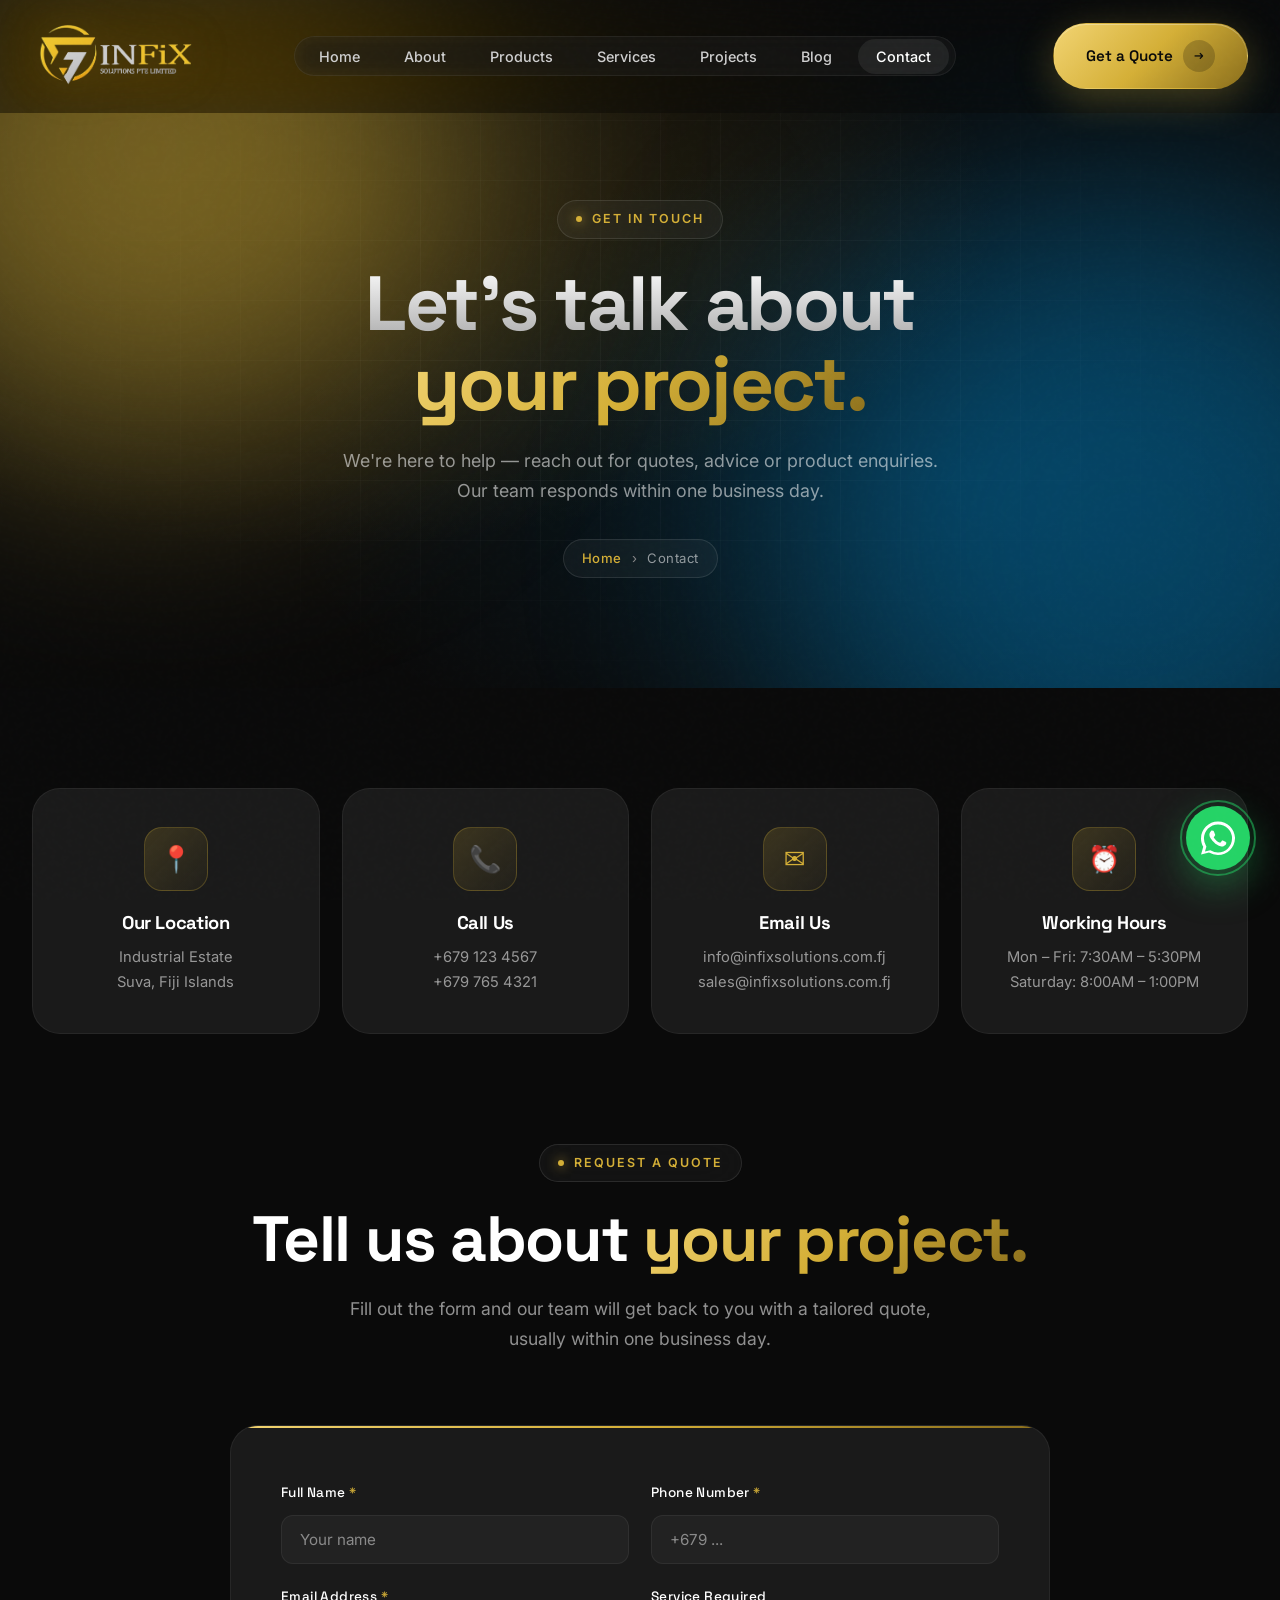
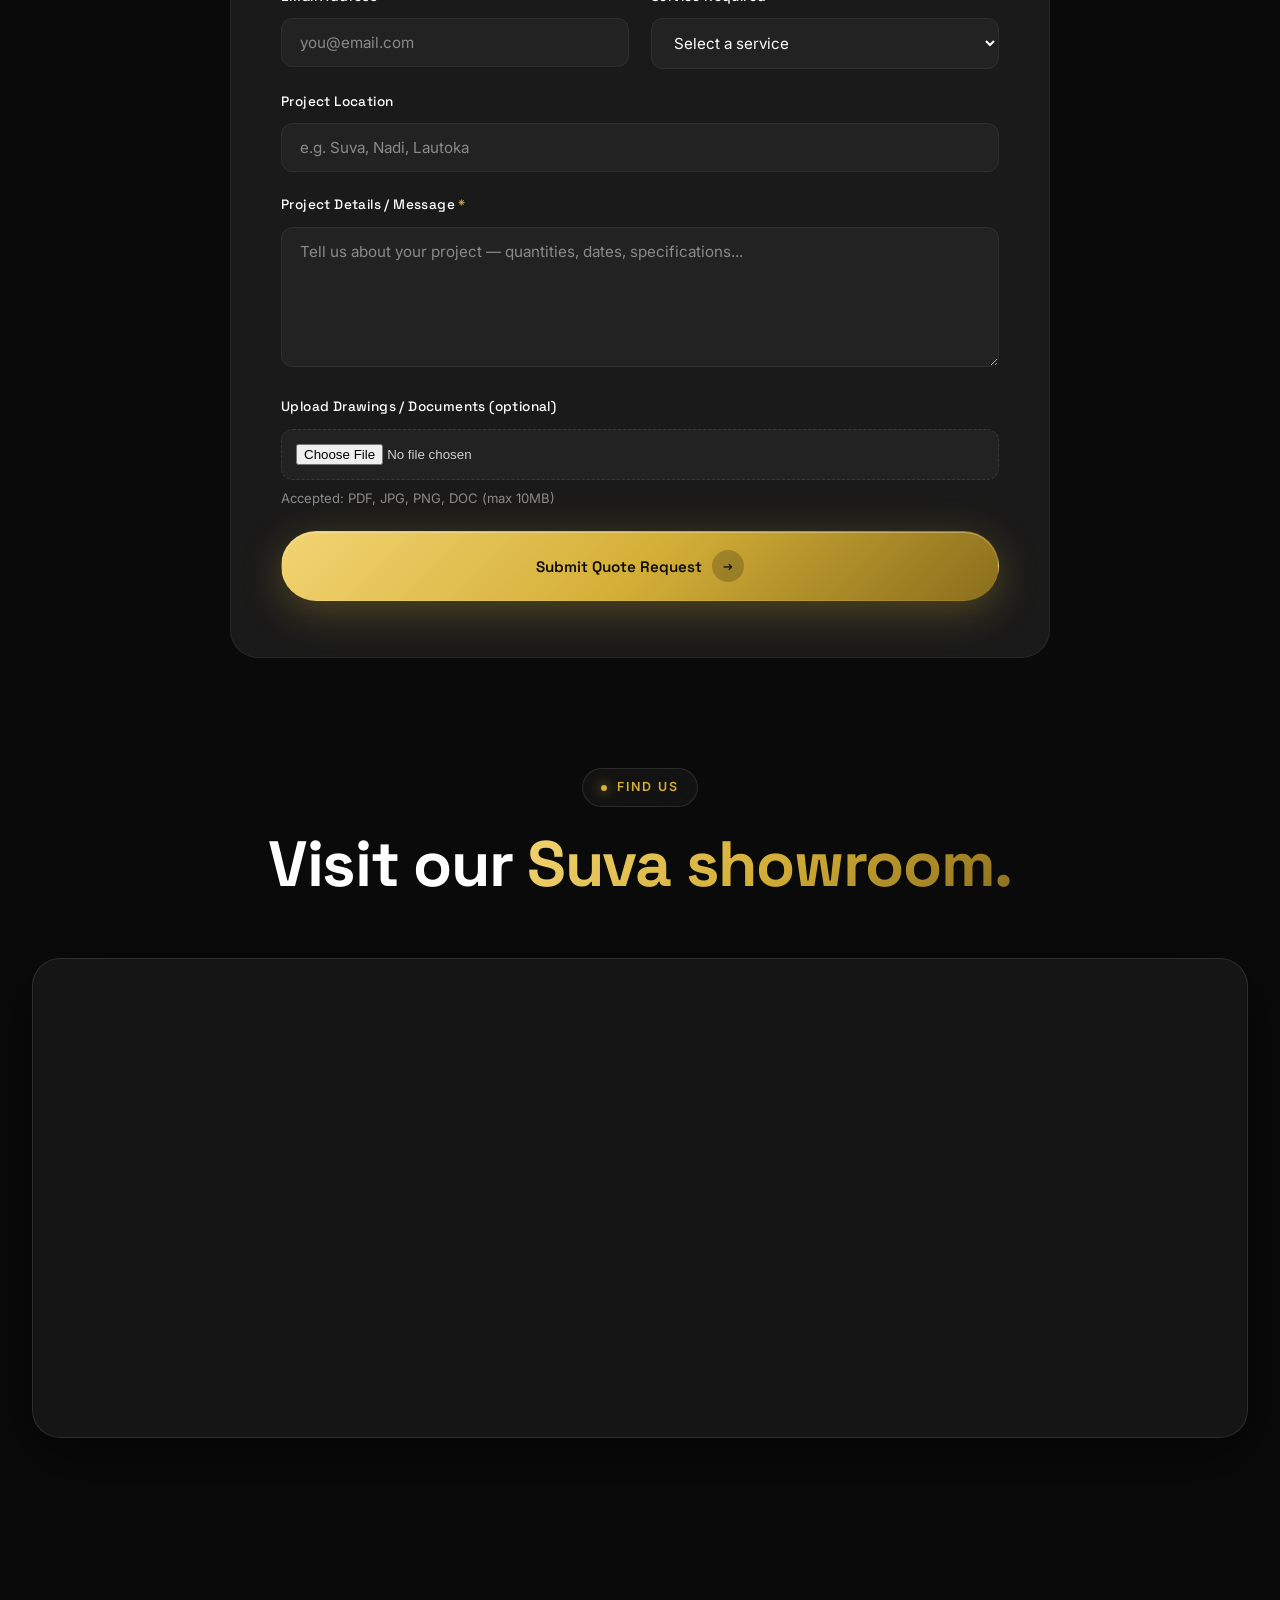
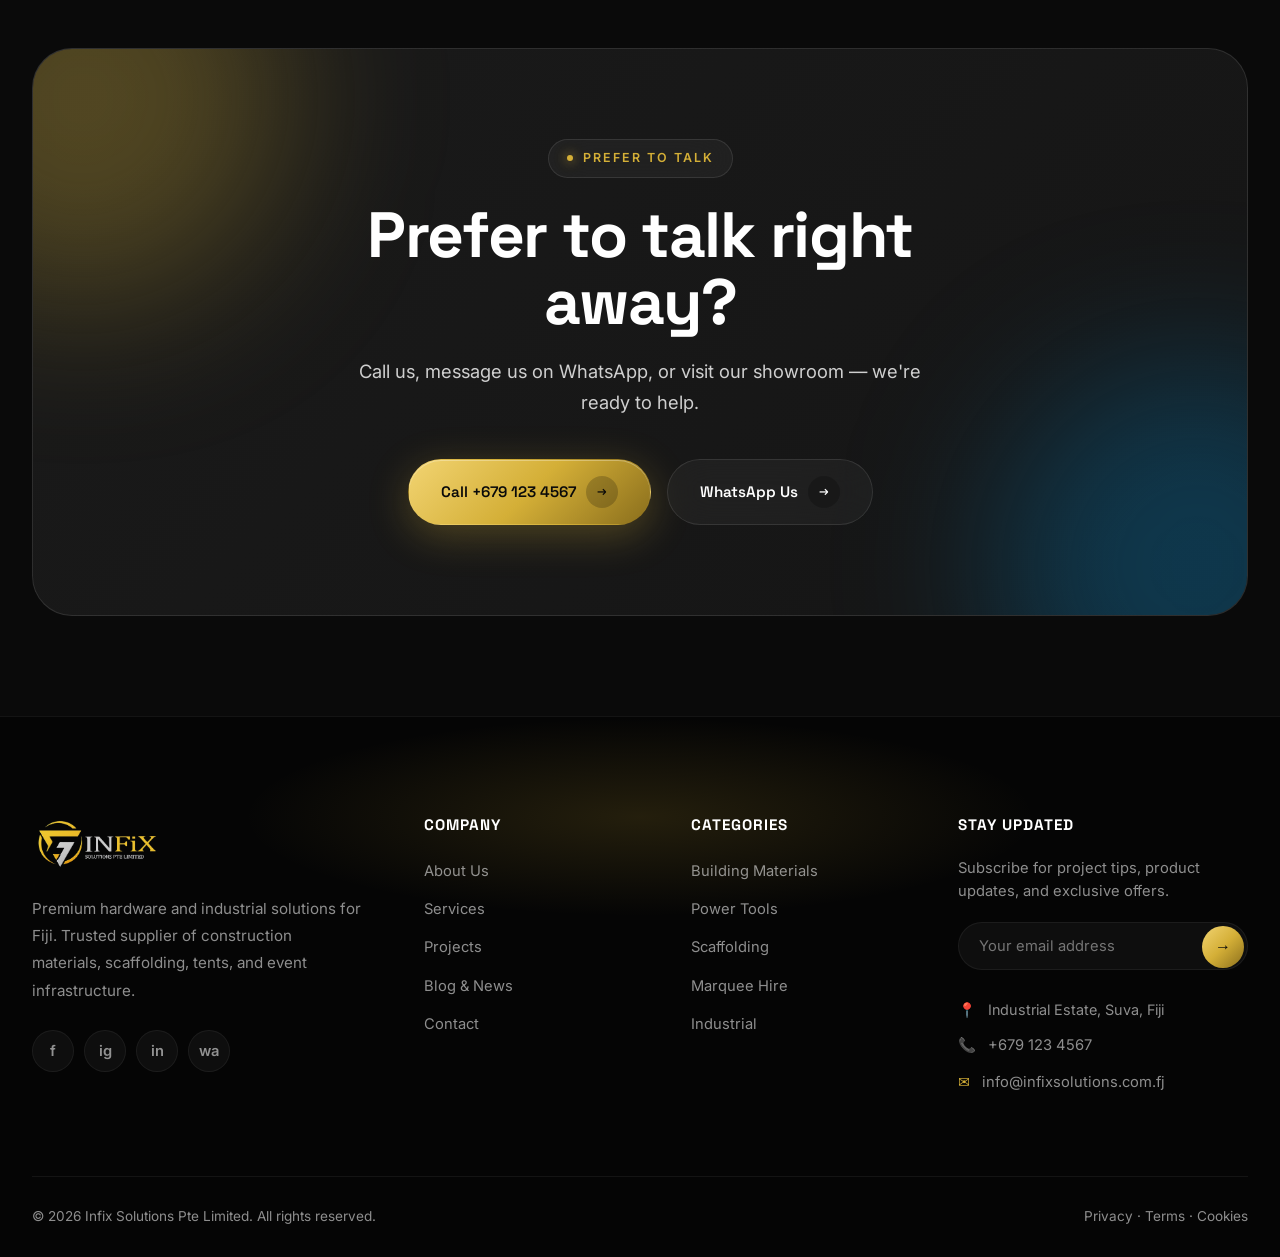
<file: infix-solutions/contact.html>
<!DOCTYPE html>
<html lang="en">
<head>
<meta charset="UTF-8">
<meta name="viewport" content="width=device-width, initial-scale=1.0">
<title>Contact Us | Infix Solutions Pte Limited — Get a Quote in Fiji</title>
<meta name="description" content="Get in touch with Infix Solutions for hardware, construction, scaffolding, marquee or industrial enquiries. Fast quotes, expert advice, Fiji-wide service.">
<meta name="keywords" content="contact Infix Solutions, hardware quote Fiji, construction quote Fiji, marquee hire Fiji">
<link rel="preconnect" href="https://fonts.googleapis.com">
<link rel="preconnect" href="https://fonts.gstatic.com" crossorigin>
<link href="https://fonts.googleapis.com/css2?family=Inter:wght@400;500;600;700&family=Space+Grotesk:wght@400;500;600;700;800&family=Playfair+Display:ital,wght@1,400;1,600&display=swap" rel="stylesheet">
<link rel="stylesheet" href="assets/css/style.css">
<link rel="icon" type="image/png" href="assets/images/logo.png">
</head>
<body>

<!-- ========== NAVBAR ========== -->
<nav class="navbar" id="navbar">
  <div class="container">
    <div class="nav-inner">
      <a href="index.html" class="nav-logo">
        <img src="assets/images/logo.png" alt="Infix Solutions">
      </a>

      <ul class="nav-links" id="navLinks">
        <li><a href="index.html">Home</a></li>
        <li><a href="about.html">About</a></li>
        <li><a href="products.html">Products</a></li>
        <li><a href="services.html">Services</a></li>
        <li><a href="projects.html">Projects</a></li>
        <li><a href="blog.html">Blog</a></li>
        <li><a href="contact.html" class="active">Contact</a></li>
      </ul>

      <div class="nav-actions">
        <a href="contact.html#quote" class="btn btn-primary">
          Get a Quote
          <span class="btn-arrow">&rarr;</span>
        </a>
        <button class="menu-toggle" id="menuToggle" aria-label="Menu">&#9776;</button>
      </div>
    </div>
  </div>
</nav>

<!-- ========== PAGE HERO ========== -->
<section class="page-hero">
  <div class="page-hero-bg">
    <div class="page-hero-grid"></div>
  </div>
  <div class="orb orb-gold"></div>
  <div class="orb orb-ocean"></div>

  <div class="container">
    <div class="page-hero-content reveal">
      <span class="section-tag">GET IN TOUCH</span>
      <h1><span class="word">Let's talk about</span><br><span class="gradient-text">your project.</span></h1>
      <p class="lead">We're here to help — reach out for quotes, advice or product enquiries. Our team responds within one business day.</p>
      <div class="breadcrumb"><a href="index.html">Home</a> <span class="sep">›</span> Contact</div>
    </div>
  </div>
</section>

<!-- ========== CONTACT INFO CARDS ========== -->
<section style="padding: 100px 0 60px; background: var(--bg-base);">
  <div class="container">
    <div class="contact-info-grid">
      <div class="contact-info-card reveal">
        <div class="icon">📍</div>
        <h3>Our Location</h3>
        <p>Industrial Estate<br>Suva, Fiji Islands</p>
      </div>

      <div class="contact-info-card reveal delay-1">
        <div class="icon">📞</div>
        <h3>Call Us</h3>
        <p>
          <a href="tel:+6791234567">+679 123 4567</a><br>
          <a href="tel:+6797654321">+679 765 4321</a>
        </p>
      </div>

      <div class="contact-info-card reveal delay-2">
        <div class="icon">✉</div>
        <h3>Email Us</h3>
        <p>
          <a href="mailto:info@infixsolutions.com.fj">info@infixsolutions.com.fj</a><br>
          <a href="mailto:sales@infixsolutions.com.fj">sales@infixsolutions.com.fj</a>
        </p>
      </div>

      <div class="contact-info-card reveal delay-3">
        <div class="icon">⏰</div>
        <h3>Working Hours</h3>
        <p>Mon – Fri: 7:30AM – 5:30PM<br>Saturday: 8:00AM – 1:00PM</p>
      </div>
    </div>
  </div>
</section>

<!-- ========== QUOTE FORM ========== -->
<section id="quote" style="padding: 50px 0 110px; background: var(--bg-base);">
  <div class="container">
    <div class="section-head center reveal">
      <span class="section-tag">REQUEST A QUOTE</span>
      <h2 class="section-title">Tell us about <span class="gradient-text">your project.</span></h2>
      <p class="section-sub">Fill out the form and our team will get back to you with a tailored quote, usually within one business day.</p>
    </div>

    <div style="max-width: 820px; margin: 0 auto;" class="reveal">
      <div class="form-card">
        <div id="formSuccess" class="form-success">
          ✓ Thank you! Your quote request has been received. We'll be in touch shortly.
        </div>

        <form id="quoteForm" novalidate>
          <div class="form-row">
            <div class="form-group" style="margin-bottom: 0;">
              <label for="qName">Full Name <span class="req">*</span></label>
              <input type="text" id="qName" name="name" class="form-control" required placeholder="Your name">
            </div>
            <div class="form-group" style="margin-bottom: 0;">
              <label for="qPhone">Phone Number <span class="req">*</span></label>
              <input type="tel" id="qPhone" name="phone" class="form-control" required placeholder="+679 ...">
            </div>
          </div>

          <div class="form-row">
            <div class="form-group" style="margin-bottom: 0;">
              <label for="qEmail">Email Address <span class="req">*</span></label>
              <input type="email" id="qEmail" name="email" class="form-control" required placeholder="you@email.com">
            </div>
            <div class="form-group" style="margin-bottom: 0;">
              <label for="qService">Service Required</label>
              <select id="qService" name="service" class="form-control">
                <option value="">Select a service</option>
                <option>Hardware Retail / Wholesale</option>
                <option>Construction Materials</option>
                <option>Scaffolding Sales / Hire</option>
                <option>Tent &amp; Marquee Rental</option>
                <option>Industrial Solutions</option>
                <option>Event Solutions</option>
                <option>Other</option>
              </select>
            </div>
          </div>

          <div class="form-group">
            <label for="qLocation">Project Location</label>
            <input type="text" id="qLocation" name="location" class="form-control" placeholder="e.g. Suva, Nadi, Lautoka">
          </div>

          <div class="form-group">
            <label for="qMessage">Project Details / Message <span class="req">*</span></label>
            <textarea id="qMessage" name="message" class="form-control" required placeholder="Tell us about your project — quantities, dates, specifications..."></textarea>
          </div>

          <div class="form-group">
            <label for="qFile">Upload Drawings / Documents (optional)</label>
            <input type="file" id="qFile" name="file" class="file-input" accept=".pdf,.jpg,.jpeg,.png,.doc,.docx">
            <small class="form-hint">Accepted: PDF, JPG, PNG, DOC (max 10MB)</small>
          </div>

          <button type="submit" class="btn btn-primary" style="width: 100%; padding: 18px;">
            Submit Quote Request
            <span class="btn-arrow">&rarr;</span>
          </button>
        </form>
      </div>
    </div>
  </div>
</section>

<!-- ========== MAP ========== -->
<section style="padding: 0 0 110px; background: var(--bg-base);">
  <div class="container">
    <div class="section-head center reveal" style="margin-bottom: 40px;">
      <span class="section-tag">FIND US</span>
      <h2 class="section-title">Visit our <span class="gradient-text">Suva showroom.</span></h2>
    </div>
    <div class="map-wrap reveal">
      <iframe
        src="https://www.openstreetmap.org/export/embed.html?bbox=178.4%2C-18.18%2C178.5%2C-18.12&amp;layer=mapnik&amp;marker=-18.1416%2C178.4419"
        loading="lazy"
        title="Infix Solutions Location"
        referrerpolicy="no-referrer-when-downgrade">
      </iframe>
    </div>
  </div>
</section>

<!-- ========== CTA BANNER ========== -->
<section class="cta-banner">
  <div class="container">
    <div class="cta-inner reveal">
      <div class="cta-content">
        <span class="section-tag">PREFER TO TALK</span>
        <h2>Prefer to talk right away?</h2>
        <p>Call us, message us on WhatsApp, or visit our showroom — we're ready to help.</p>
        <div class="cta-actions">
          <a href="tel:+6791234567" class="btn btn-primary">
            Call +679 123 4567
            <span class="btn-arrow">&rarr;</span>
          </a>
          <a href="https://wa.me/6791234567?text=Hi%20Infix%20Solutions" target="_blank" class="btn btn-glass">
            WhatsApp Us
            <span class="btn-arrow">&rarr;</span>
          </a>
        </div>
      </div>
    </div>
  </div>
</section>

<!-- ========== FOOTER ========== -->
<footer class="footer">
  <div class="container">
    <div class="footer-grid">
      <div class="foot-col foot-brand">
        <div class="foot-logo"><img src="assets/images/logo.png" alt="Infix Solutions"></div>
        <p class="foot-about">Premium hardware and industrial solutions for Fiji. Trusted supplier of construction materials, scaffolding, tents, and event infrastructure.</p>
        <div class="foot-socials">
          <a href="#" aria-label="Facebook">f</a>
          <a href="#" aria-label="Instagram">ig</a>
          <a href="#" aria-label="LinkedIn">in</a>
          <a href="#" aria-label="WhatsApp">wa</a>
        </div>
      </div>

      <div class="foot-col">
        <h4>Company</h4>
        <ul>
          <li><a href="about.html">About Us</a></li>
          <li><a href="services.html">Services</a></li>
          <li><a href="projects.html">Projects</a></li>
          <li><a href="blog.html">Blog &amp; News</a></li>
          <li><a href="contact.html">Contact</a></li>
        </ul>
      </div>

      <div class="foot-col">
        <h4>Categories</h4>
        <ul>
          <li><a href="products.html">Building Materials</a></li>
          <li><a href="products.html">Power Tools</a></li>
          <li><a href="products.html">Scaffolding</a></li>
          <li><a href="products.html">Marquee Hire</a></li>
          <li><a href="products.html">Industrial</a></li>
        </ul>
      </div>

      <div class="foot-col foot-newsletter">
        <h4>Stay Updated</h4>
        <p>Subscribe for project tips, product updates, and exclusive offers.</p>
        <form class="newsletter-form" onsubmit="event.preventDefault(); this.querySelector('input').value=''; alert('Thanks for subscribing!');">
          <input type="email" placeholder="Your email address" required>
          <button type="submit" aria-label="Subscribe">&rarr;</button>
        </form>

        <div style="margin-top: 28px;">
          <div class="foot-contact-line"><span class="ico">📍</span> Industrial Estate, Suva, Fiji</div>
          <div class="foot-contact-line"><span class="ico">📞</span> <a href="tel:+6791234567">+679 123 4567</a></div>
          <div class="foot-contact-line"><span class="ico">✉</span> <a href="mailto:info@infixsolutions.com.fj">info@infixsolutions.com.fj</a></div>
        </div>
      </div>
    </div>

    <div class="footer-bottom">
      <span>&copy; 2026 Infix Solutions Pte Limited. All rights reserved.</span>
      <span><a href="#">Privacy</a> · <a href="#">Terms</a> · <a href="#">Cookies</a></span>
    </div>
  </div>
</footer>

<a href="https://wa.me/6791234567?text=Hi%20Infix%20Solutions%2C%20I%27d%20like%20to%20enquire" class="whatsapp-float" target="_blank" aria-label="WhatsApp"><svg viewBox="0 0 32 32" xmlns="http://www.w3.org/2000/svg" aria-hidden="true"><path d="M16 .396C7.164.396.002 7.558.002 16.394c0 2.789.733 5.521 2.123 7.94L.057 31.604l7.46-1.95a15.948 15.948 0 0 0 8.483 2.34h.007c8.836 0 15.998-7.162 16-16C31.998 7.558 24.836.396 16 .396Zm0 29.221h-.005a13.21 13.21 0 0 1-6.74-1.846l-.484-.288-5.011 1.314 1.34-4.882-.315-.503a13.155 13.155 0 0 1-2.012-7.018c.002-7.286 5.928-13.211 13.227-13.211 3.527 0 6.842 1.376 9.336 3.872a13.108 13.108 0 0 1 3.864 9.345c-.003 7.286-5.93 13.217-13.2 13.217Zm7.252-9.901c-.398-.198-2.348-1.158-2.712-1.29-.364-.131-.629-.197-.893.198-.265.396-1.025 1.29-1.257 1.555-.232.265-.464.298-.862.099-.398-.199-1.679-.619-3.2-1.973-1.183-1.054-1.981-2.355-2.214-2.752-.232-.396-.025-.61.174-.808.179-.179.398-.464.597-.696.198-.232.265-.397.398-.661.132-.265.066-.497-.034-.696-.099-.198-.893-2.149-1.225-2.943-.323-.773-.65-.668-.893-.681l-.762-.013c-.265 0-.696.099-1.06.497-.364.397-1.39 1.357-1.39 3.308 0 1.951 1.422 3.835 1.62 4.1.198.265 2.795 4.27 6.778 5.987 2.379 1.026 3.31 1.114 4.502.937.726-.108 2.348-.96 2.679-1.886.331-.927.331-1.722.232-1.886-.099-.165-.364-.265-.762-.464Z"/></svg></a>

<script src="assets/js/script.js"></script>
</body>
</html>
</file>
<file: infix-solutions/assets/css/style.css>
/* ============================================
   INFIX SOLUTIONS — PREMIUM DARK INDUSTRIAL
   Ultra-modern luxury design system
   ============================================ */

:root {
  /* Backgrounds */
  --bg-base: #0A0A0A;
  --bg-elevated: #151515;
  --bg-card: #1a1a1a;
  --bg-glass: rgba(255, 255, 255, 0.04);
  --bg-glass-strong: rgba(255, 255, 255, 0.07);

  /* Borders */
  --border-subtle: rgba(255, 255, 255, 0.06);
  --border-light: rgba(255, 255, 255, 0.1);
  --border-glow: rgba(212, 175, 55, 0.3);

  /* Accents */
  --gold: #D4AF37;
  --gold-light: #F2D472;
  --gold-deep: #8a6e1c;
  --ocean: #0088CC;
  --ocean-light: #4DB8FF;
  --emerald: #0F9D76;
  --emerald-light: #2BC498;

  /* Text */
  --text-primary: #FFFFFF;
  --text-secondary: #CFCFCF;
  --text-muted: #8a8a8a;
  --text-soft: rgba(255, 255, 255, 0.55);

  /* Gradients */
  --grad-gold: linear-gradient(135deg, #F2D472 0%, #D4AF37 50%, #8a6e1c 100%);
  --grad-ocean: linear-gradient(135deg, #4DB8FF 0%, #0088CC 100%);
  --grad-emerald: linear-gradient(135deg, #2BC498 0%, #0F9D76 100%);
  --grad-mesh: radial-gradient(ellipse at top left, rgba(212,175,55,0.15), transparent 50%),
               radial-gradient(ellipse at bottom right, rgba(0,136,204,0.15), transparent 50%);
  --grad-text: linear-gradient(135deg, #FFFFFF 0%, #CFCFCF 100%);

  /* Glows */
  --glow-gold: 0 0 60px rgba(212, 175, 55, 0.35);
  --glow-ocean: 0 0 60px rgba(0, 136, 204, 0.35);
  --glow-emerald: 0 0 60px rgba(15, 157, 118, 0.35);

  /* Shadows */
  --shadow-card: 0 20px 60px rgba(0, 0, 0, 0.5);
  --shadow-deep: 0 30px 80px rgba(0, 0, 0, 0.7);

  /* Typography */
  --font-display: 'Space Grotesk', 'Inter', system-ui, sans-serif;
  --font-body: 'Inter', system-ui, sans-serif;

  --container: 1320px;
  --radius-sm: 12px;
  --radius-md: 20px;
  --radius-lg: 28px;
  --radius-xl: 40px;

  --ease: cubic-bezier(0.16, 1, 0.3, 1);
}

/* ===== Base ===== */
*, *::before, *::after {
  box-sizing: border-box;
  margin: 0;
  padding: 0;
}

html {
  scroll-behavior: smooth;
  -webkit-text-size-adjust: 100%;
}

body {
  font-family: var(--font-body);
  font-size: 16px;
  line-height: 1.65;
  color: var(--text-secondary);
  background: var(--bg-base);
  overflow-x: hidden;
  -webkit-font-smoothing: antialiased;
  -moz-osx-font-smoothing: grayscale;
}

/* Page noise overlay */
body::before {
  content: '';
  position: fixed;
  inset: 0;
  background-image: url("data:image/svg+xml,%3Csvg viewBox='0 0 200 200' xmlns='http://www.w3.org/2000/svg'%3E%3Cfilter id='n'%3E%3CfeTurbulence type='fractalNoise' baseFrequency='0.85' numOctaves='2' stitchTiles='stitch'/%3E%3C/filter%3E%3Crect width='100%25' height='100%25' filter='url(%23n)' opacity='0.4'/%3E%3C/svg%3E");
  opacity: 0.025;
  pointer-events: none;
  z-index: 9999;
  mix-blend-mode: overlay;
}

img { max-width: 100%; display: block; }
ul { list-style: none; }
a { text-decoration: none; color: inherit; transition: all 0.3s var(--ease); }

::selection {
  background: var(--gold);
  color: var(--bg-base);
}

/* Scrollbar */
::-webkit-scrollbar { width: 10px; }
::-webkit-scrollbar-track { background: var(--bg-base); }
::-webkit-scrollbar-thumb { background: var(--bg-elevated); border-radius: 10px; }
::-webkit-scrollbar-thumb:hover { background: var(--gold-deep); }

/* ===== Typography ===== */
h1, h2, h3, h4 {
  font-family: var(--font-display);
  font-weight: 700;
  color: var(--text-primary);
  line-height: 1.05;
  letter-spacing: -0.02em;
}

h1 { font-size: clamp(2.5rem, 7vw, 5.5rem); font-weight: 800; }
h2 { font-size: clamp(2rem, 5vw, 3.8rem); font-weight: 700; }
h3 { font-size: clamp(1.3rem, 2.5vw, 1.8rem); }

p { color: var(--text-secondary); }

.gradient-text {
  background: var(--grad-gold);
  -webkit-background-clip: text;
  background-clip: text;
  -webkit-text-fill-color: transparent;
}

.gradient-text-ocean {
  background: var(--grad-ocean);
  -webkit-background-clip: text;
  background-clip: text;
  -webkit-text-fill-color: transparent;
}

/* ===== Layout ===== */
.container {
  width: 100%;
  max-width: var(--container);
  margin: 0 auto;
  padding: 0 32px;
}

section {
  padding: 130px 0;
  position: relative;
}

.section-tag {
  display: inline-flex;
  align-items: center;
  gap: 10px;
  background: var(--bg-glass);
  border: 1px solid var(--border-light);
  padding: 8px 18px;
  border-radius: 50px;
  font-size: 0.78rem;
  font-weight: 600;
  letter-spacing: 2px;
  text-transform: uppercase;
  color: var(--gold);
  margin-bottom: 24px;
  backdrop-filter: blur(20px);
}

.section-tag::before {
  content: '';
  width: 6px; height: 6px;
  background: var(--gold);
  border-radius: 50%;
  box-shadow: 0 0 12px var(--gold);
}

.section-title {
  font-size: clamp(2rem, 5vw, 4rem);
  margin-bottom: 20px;
  max-width: 850px;
}

.section-sub {
  font-size: 1.1rem;
  color: var(--text-soft);
  max-width: 620px;
  line-height: 1.75;
}

.section-head {
  margin-bottom: 70px;
  display: flex;
  flex-direction: column;
  align-items: flex-start;
}

.section-head.center {
  align-items: center;
  text-align: center;
}

.section-head.center .section-title,
.section-head.center .section-sub {
  margin-left: auto;
  margin-right: auto;
}

/* ===== Buttons ===== */
.btn {
  display: inline-flex;
  align-items: center;
  justify-content: center;
  gap: 10px;
  padding: 16px 32px;
  font-family: var(--font-display);
  font-weight: 600;
  font-size: 0.95rem;
  border-radius: 50px;
  border: 1px solid transparent;
  cursor: pointer;
  transition: all 0.4s var(--ease);
  position: relative;
  overflow: hidden;
  white-space: nowrap;
}

.btn-primary {
  background: var(--grad-gold);
  color: var(--bg-base);
  box-shadow: 0 10px 40px rgba(212, 175, 55, 0.3),
              inset 0 1px 0 rgba(255,255,255,0.3);
}

.btn-primary::before {
  content: '';
  position: absolute;
  top: 0; left: -100%;
  width: 100%; height: 100%;
  background: linear-gradient(90deg, transparent, rgba(255,255,255,0.5), transparent);
  transition: left 0.6s ease;
}

.btn-primary:hover::before { left: 100%; }
.btn-primary:hover {
  transform: translateY(-3px);
  box-shadow: 0 15px 50px rgba(212, 175, 55, 0.5);
}

.btn-glass {
  background: var(--bg-glass);
  border-color: var(--border-light);
  color: var(--text-primary);
  backdrop-filter: blur(20px);
}

.btn-glass:hover {
  background: var(--bg-glass-strong);
  border-color: var(--gold);
  transform: translateY(-3px);
  color: var(--gold);
}

.btn-arrow {
  display: inline-flex;
  width: 32px; height: 32px;
  border-radius: 50%;
  background: rgba(0,0,0,0.2);
  align-items: center; justify-content: center;
  font-size: 12px;
  transition: transform 0.4s var(--ease);
}

.btn:hover .btn-arrow { transform: translateX(4px); }

/* ===== Navbar ===== */
.navbar {
  position: fixed;
  top: 0; left: 0; right: 0;
  z-index: 100;
  padding: 20px 0;
  background: rgba(10, 10, 10, 0.5);
  backdrop-filter: blur(20px) saturate(180%);
  -webkit-backdrop-filter: blur(20px) saturate(180%);
  border-bottom: 1px solid transparent;
  transition: all 0.4s var(--ease);
}

.navbar.scrolled {
  padding: 14px 0;
  background: rgba(10, 10, 10, 0.85);
  border-bottom-color: var(--border-subtle);
}

.nav-inner {
  display: flex;
  align-items: center;
  justify-content: space-between;
  gap: 30px;
}

.nav-logo img {
  height: 72px;
  width: auto;
  filter: drop-shadow(0 0 24px rgba(212,175,55,0.28));
  transition: height 0.4s var(--ease);
}

.navbar.scrolled .nav-logo img {
  height: 60px;
}

.nav-links {
  display: flex;
  gap: 8px;
  align-items: center;
  background: var(--bg-glass);
  border: 1px solid var(--border-subtle);
  padding: 6px;
  border-radius: 50px;
  backdrop-filter: blur(10px);
}

.nav-links a {
  color: var(--text-secondary);
  padding: 9px 18px;
  font-size: 0.9rem;
  font-weight: 500;
  border-radius: 50px;
  transition: all 0.3s var(--ease);
}

.nav-links a:hover,
.nav-links a.active {
  color: var(--text-primary);
  background: var(--bg-glass-strong);
}

.nav-actions {
  display: flex;
  gap: 12px;
  align-items: center;
}

.menu-toggle {
  display: none;
  width: 44px; height: 44px;
  border-radius: 50%;
  background: var(--bg-glass);
  border: 1px solid var(--border-light);
  color: var(--text-primary);
  font-size: 20px;
  cursor: pointer;
  align-items: center;
  justify-content: center;
}

/* ===== HERO ===== */
.hero {
  min-height: 100vh;
  padding: 160px 0 190px;
  position: relative;
  overflow: hidden;
  display: flex;
  align-items: center;
  background: var(--bg-base);
}

.hero-bg {
  position: absolute;
  inset: 0;
  z-index: 0;
}

.hero-bg::before {
  content: '';
  position: absolute;
  inset: 0;
  background:
    radial-gradient(ellipse at 20% 30%, rgba(212,175,55,0.18), transparent 45%),
    radial-gradient(ellipse at 80% 70%, rgba(0,136,204,0.18), transparent 45%),
    radial-gradient(ellipse at 50% 100%, rgba(15,157,118,0.12), transparent 60%);
}

.hero-image-bg {
  position: absolute;
  inset: 0;
  overflow: hidden;
  transform: translate3d(0, 0, 0);
  will-change: transform;
}

.hero-image-bg::before {
  content: '';
  position: absolute;
  inset: -8%;
  background-image: url('https://images.unsplash.com/photo-1504307651254-35680f356dfd?auto=format&fit=crop&w=2400&q=80');
  background-size: cover;
  background-position: 50% 50%;
  opacity: 0.22;
  filter: grayscale(0.42) contrast(1.12) saturate(0.95);
  mix-blend-mode: luminosity;
  animation: hero-bg-breathe 26s cubic-bezier(0.45, 0, 0.55, 1) infinite alternate;
  will-change: transform, filter;
}

.hero-image-bg::after {
  content: '';
  position: absolute;
  inset: 0;
  background:
    radial-gradient(ellipse at 50% 100%, rgba(10,10,10,0.6) 0%, transparent 60%),
    linear-gradient(180deg, rgba(10,10,10,0.2) 0%, transparent 30%, transparent 70%, rgba(10,10,10,0.4) 100%);
  pointer-events: none;
}

@keyframes hero-bg-breathe {
  0% {
    transform: scale(1.05) translate3d(-1%, 1%, 0);
    filter: grayscale(0.42) contrast(1.10) saturate(0.92) brightness(1);
  }
  50% {
    transform: scale(1.14) translate3d(1.5%, -1.2%, 0);
    filter: grayscale(0.30) contrast(1.20) saturate(1.02) brightness(1.06);
  }
  100% {
    transform: scale(1.08) translate3d(-1%, -0.5%, 0);
    filter: grayscale(0.40) contrast(1.12) saturate(0.95) brightness(1);
  }
}

@media (prefers-reduced-motion: reduce) {
  .hero-image-bg::before { animation: none; }
}

.hero-grid {
  position: absolute;
  inset: 0;
  background-image:
    linear-gradient(rgba(255,255,255,0.025) 1px, transparent 1px),
    linear-gradient(90deg, rgba(255,255,255,0.025) 1px, transparent 1px);
  background-size: 60px 60px;
  mask-image: radial-gradient(ellipse at center, black 20%, transparent 70%);
  -webkit-mask-image: radial-gradient(ellipse at center, black 20%, transparent 70%);
}

.orb {
  position: absolute;
  border-radius: 50%;
  filter: blur(120px);
  z-index: 1;
  pointer-events: none;
}

.orb-gold {
  width: 600px; height: 600px;
  background: rgba(212, 175, 55, 0.45);
  top: -150px; left: -150px;
  animation: orb-1 18s ease-in-out infinite;
}

.orb-ocean {
  width: 700px; height: 700px;
  background: rgba(0, 136, 204, 0.4);
  bottom: -200px; right: -200px;
  animation: orb-2 22s ease-in-out infinite;
}

.orb-emerald {
  width: 400px; height: 400px;
  background: rgba(15, 157, 118, 0.3);
  top: 50%; left: 50%;
  transform: translate(-50%, -50%);
  animation: orb-3 16s ease-in-out infinite;
}

@keyframes orb-1 {
  0%, 100% { transform: translate(0, 0); }
  50% { transform: translate(80px, 100px); }
}
@keyframes orb-2 {
  0%, 100% { transform: translate(0, 0); }
  50% { transform: translate(-100px, -80px); }
}
@keyframes orb-3 {
  0%, 100% { transform: translate(-50%, -50%) scale(1); }
  50% { transform: translate(-50%, -50%) scale(1.3); }
}

.hero-content {
  position: relative;
  z-index: 2;
  max-width: 1100px;
}

.hero-badge {
  display: inline-flex;
  align-items: center;
  gap: 12px;
  background: rgba(255, 255, 255, 0.05);
  border: 1px solid var(--border-light);
  padding: 8px 8px 8px 20px;
  border-radius: 50px;
  font-size: 0.82rem;
  font-weight: 500;
  color: var(--text-primary);
  margin-bottom: 36px;
  backdrop-filter: blur(20px);
}

.hero-badge .badge-pill {
  background: var(--grad-gold);
  color: var(--bg-base);
  padding: 4px 12px;
  border-radius: 50px;
  font-size: 0.72rem;
  font-weight: 700;
  letter-spacing: 0.5px;
  text-transform: uppercase;
}

.hero h1 {
  font-size: clamp(2.8rem, 8vw, 6.5rem);
  line-height: 0.98;
  letter-spacing: -0.04em;
  margin-bottom: 32px;
  font-weight: 800;
}

.hero h1 .line {
  display: block;
  overflow: hidden;
}

.hero h1 .word {
  display: inline-block;
  background: linear-gradient(180deg, #fff 0%, #aaa 100%);
  -webkit-background-clip: text;
  background-clip: text;
  -webkit-text-fill-color: transparent;
}

.hero h1 .word-gold {
  background: var(--grad-gold);
  -webkit-background-clip: text;
  background-clip: text;
  -webkit-text-fill-color: transparent;
  position: relative;
}

.hero h1 .italic {
  font-style: italic;
  font-family: 'Playfair Display', serif;
  font-weight: 400;
}

.hero-sub {
  font-size: clamp(1rem, 1.4vw, 1.25rem);
  color: var(--text-soft);
  max-width: 620px;
  margin-bottom: 48px;
  line-height: 1.7;
}

.hero-cta {
  display: flex;
  gap: 16px;
  flex-wrap: wrap;
  margin-bottom: 80px;
}

/* Hero stats - floating cards */
.hero-stats {
  display: grid;
  grid-template-columns: repeat(3, 1fr);
  gap: 20px;
  max-width: 720px;
  position: relative;
  z-index: 2;
}

.stat-card {
  background: var(--bg-glass);
  border: 1px solid var(--border-subtle);
  border-radius: var(--radius-md);
  padding: 28px 26px;
  backdrop-filter: blur(20px);
  position: relative;
  overflow: hidden;
  transition: all 0.5s var(--ease);
}

.stat-card::before {
  content: '';
  position: absolute;
  top: 0; left: 0;
  width: 100%; height: 1px;
  background: linear-gradient(90deg, transparent, var(--gold), transparent);
  opacity: 0.5;
}

.stat-card:hover {
  background: var(--bg-glass-strong);
  border-color: var(--border-glow);
  transform: translateY(-6px);
}

.stat-num {
  display: flex;
  align-items: baseline;
  gap: 4px;
  font-family: var(--font-display);
  font-size: 3rem;
  font-weight: 800;
  color: var(--text-primary);
  line-height: 1;
  letter-spacing: -0.03em;
  margin-bottom: 8px;
}

.stat-num .plus {
  color: var(--gold);
  font-size: 1.8rem;
}

.stat-label {
  font-size: 0.85rem;
  color: var(--text-soft);
  font-weight: 500;
  letter-spacing: 0.5px;
}

.hero-scroll-hint {
  position: absolute;
  bottom: 24px;
  left: 50%;
  transform: translateX(-50%);
  color: var(--text-soft);
  font-size: 0.74rem;
  letter-spacing: 3px;
  text-transform: uppercase;
  display: flex;
  flex-direction: column;
  align-items: center;
  gap: 10px;
  z-index: 2;
  pointer-events: none;
}

.hero-scroll-hint .line-anim {
  width: 1px; height: 40px;
  background: linear-gradient(180deg, transparent, var(--gold));
  position: relative;
  overflow: hidden;
}

@media (max-height: 780px) {
  .hero-scroll-hint { display: none; }
}

.hero-scroll-hint .line-anim::after {
  content: '';
  position: absolute;
  top: -50%;
  left: 0;
  width: 100%; height: 50%;
  background: var(--gold);
  animation: scroll-down 2s ease-in-out infinite;
}

@keyframes scroll-down {
  0% { top: -50%; }
  100% { top: 100%; }
}

/* ===== Brands Strip ===== */
.brands {
  padding: 60px 0;
  border-top: 1px solid var(--border-subtle);
  border-bottom: 1px solid var(--border-subtle);
  background: var(--bg-elevated);
  overflow: hidden;
}

.brands-marquee {
  display: flex;
  align-items: center;
  gap: 80px;
  animation: marquee 30s linear infinite;
  white-space: nowrap;
  width: fit-content;
}

.brands:hover .brands-marquee { animation-play-state: paused; }

.brand-item {
  font-family: var(--font-display);
  font-weight: 700;
  font-size: 1.4rem;
  color: var(--text-muted);
  filter: grayscale(1);
  opacity: 0.5;
  transition: all 0.4s var(--ease);
  letter-spacing: 1px;
  white-space: nowrap;
  display: inline-flex;
  align-items: center;
  gap: 10px;
}

.brand-item:hover {
  filter: grayscale(0);
  opacity: 1;
  color: var(--gold);
}

.brand-item .brand-dot {
  width: 8px; height: 8px;
  border-radius: 50%;
  background: currentColor;
}

@keyframes marquee {
  0% { transform: translateX(0); }
  100% { transform: translateX(-50%); }
}

/* ===== Categories ===== */
.categories {
  background: var(--bg-base);
}

.cat-grid {
  display: grid;
  grid-template-columns: repeat(4, 1fr);
  gap: 20px;
}

.cat-card {
  position: relative;
  border-radius: var(--radius-lg);
  overflow: hidden;
  aspect-ratio: 3 / 4;
  background: var(--bg-elevated);
  cursor: pointer;
  transition: all 0.6s var(--ease);
  border: 1px solid var(--border-subtle);
}

.cat-card .cat-img {
  position: absolute;
  inset: 0;
  background-size: cover;
  background-position: center;
  transition: transform 0.8s var(--ease);
  filter: grayscale(0.3) brightness(0.7);
}

.cat-card .cat-overlay {
  position: absolute;
  inset: 0;
  background: linear-gradient(180deg, transparent 30%, rgba(10,10,10,0.5) 60%, rgba(10,10,10,0.95) 100%);
}

.cat-card .cat-content {
  position: absolute;
  bottom: 0;
  left: 0;
  right: 0;
  padding: 28px;
  z-index: 2;
}

.cat-card .cat-icon {
  width: 48px; height: 48px;
  border-radius: 14px;
  background: var(--bg-glass-strong);
  backdrop-filter: blur(20px);
  border: 1px solid var(--border-light);
  display: flex;
  align-items: center;
  justify-content: center;
  font-size: 22px;
  margin-bottom: 16px;
  color: var(--gold);
  transition: all 0.4s var(--ease);
}

.cat-card h3 {
  font-size: 1.4rem;
  margin-bottom: 6px;
  color: var(--text-primary);
}

.cat-card .cat-meta {
  font-size: 0.85rem;
  color: var(--text-soft);
  display: flex;
  align-items: center;
  gap: 8px;
  opacity: 0;
  transform: translateY(10px);
  transition: all 0.4s var(--ease);
}

.cat-card:hover {
  transform: translateY(-8px);
  border-color: var(--border-glow);
}

.cat-card:hover .cat-img {
  transform: scale(1.12);
  filter: grayscale(0) brightness(0.9);
}

.cat-card:hover .cat-icon {
  background: var(--grad-gold);
  color: var(--bg-base);
  border-color: transparent;
  box-shadow: var(--glow-gold);
}

.cat-card:hover .cat-meta {
  opacity: 1;
  transform: translateY(0);
}

/* ===== About ===== */
.about {
  background: var(--bg-base);
  position: relative;
  overflow: hidden;
}

.about::before {
  content: '';
  position: absolute;
  top: 50%; right: -200px;
  width: 600px; height: 600px;
  background: radial-gradient(circle, rgba(212,175,55,0.15), transparent 70%);
  filter: blur(60px);
  z-index: 0;
}

.about-grid {
  display: grid;
  grid-template-columns: 1fr 1fr;
  gap: 80px;
  align-items: center;
  position: relative;
  z-index: 1;
}

.about-visual {
  position: relative;
  height: 600px;
}

.about-img-1 {
  position: absolute;
  width: 70%;
  height: 75%;
  top: 0; left: 0;
  border-radius: var(--radius-lg);
  overflow: hidden;
  box-shadow: var(--shadow-deep);
}

.about-img-2 {
  position: absolute;
  width: 60%;
  height: 60%;
  bottom: 0; right: 0;
  border-radius: var(--radius-lg);
  overflow: hidden;
  box-shadow: var(--shadow-deep);
  border: 6px solid var(--bg-base);
}

.about-img-1 img,
.about-img-2 img {
  width: 100%; height: 100%;
  object-fit: cover;
}

.about-glass-card {
  position: absolute;
  bottom: 40px; left: 30px;
  background: rgba(20, 20, 20, 0.7);
  backdrop-filter: blur(30px);
  border: 1px solid var(--border-light);
  border-radius: var(--radius-md);
  padding: 22px 28px;
  z-index: 3;
  display: flex;
  align-items: center;
  gap: 18px;
  box-shadow: var(--shadow-card);
}

.about-glass-card .about-num {
  font-family: var(--font-display);
  font-size: 2.6rem;
  font-weight: 800;
  background: var(--grad-gold);
  -webkit-background-clip: text;
  background-clip: text;
  -webkit-text-fill-color: transparent;
  line-height: 1;
}

.about-glass-card .about-num-label {
  font-size: 0.85rem;
  color: var(--text-soft);
  max-width: 130px;
  line-height: 1.4;
}

.about-content h2 {
  margin-bottom: 28px;
}

.about-content p {
  font-size: 1.05rem;
  line-height: 1.8;
  color: var(--text-secondary);
  margin-bottom: 20px;
}

.about-features {
  margin-top: 36px;
  display: grid;
  grid-template-columns: 1fr 1fr;
  gap: 18px;
}

.about-feat {
  display: flex;
  align-items: center;
  gap: 12px;
  font-size: 0.95rem;
  color: var(--text-primary);
  font-weight: 500;
}

.about-feat .check {
  width: 28px; height: 28px;
  border-radius: 50%;
  background: var(--grad-gold);
  color: var(--bg-base);
  display: flex;
  align-items: center;
  justify-content: center;
  font-size: 14px;
  font-weight: 800;
  flex-shrink: 0;
}

/* ===== Why Choose Us ===== */
.why {
  background: var(--bg-elevated);
  position: relative;
}

.why-grid {
  display: grid;
  grid-template-columns: repeat(3, 1fr);
  gap: 24px;
}

.why-card {
  background: var(--bg-card);
  border: 1px solid var(--border-subtle);
  border-radius: var(--radius-lg);
  padding: 40px 36px;
  position: relative;
  overflow: hidden;
  transition: all 0.5s var(--ease);
}

.why-card::before {
  content: '';
  position: absolute;
  top: -1px; left: -1px; right: -1px;
  height: 2px;
  background: var(--grad-gold);
  opacity: 0;
  transition: opacity 0.4s ease;
}

.why-card:hover {
  transform: translateY(-8px);
  border-color: var(--border-light);
}

.why-card:hover::before { opacity: 1; }

.why-icon {
  width: 64px; height: 64px;
  border-radius: 18px;
  background: linear-gradient(135deg, rgba(212,175,55,0.15), rgba(212,175,55,0.05));
  border: 1px solid rgba(212,175,55,0.2);
  display: flex;
  align-items: center;
  justify-content: center;
  font-size: 28px;
  color: var(--gold);
  margin-bottom: 24px;
  position: relative;
  transition: all 0.4s var(--ease);
}

.why-icon::after {
  content: '';
  position: absolute;
  inset: -2px;
  border-radius: 20px;
  background: var(--grad-gold);
  opacity: 0;
  z-index: -1;
  filter: blur(15px);
  transition: opacity 0.4s ease;
}

.why-card:hover .why-icon {
  transform: scale(1.05);
}

.why-card:hover .why-icon::after { opacity: 0.6; }

.why-card h3 {
  margin-bottom: 12px;
  font-size: 1.4rem;
}

.why-card p {
  color: var(--text-soft);
  font-size: 0.95rem;
  line-height: 1.7;
}

/* Variant cards with different glow colors */
.why-card.ocean .why-icon {
  background: linear-gradient(135deg, rgba(0,136,204,0.15), rgba(0,136,204,0.05));
  border-color: rgba(0,136,204,0.2);
  color: var(--ocean-light);
}
.why-card.ocean .why-icon::after { background: var(--grad-ocean); }
.why-card.ocean::before { background: var(--grad-ocean); }

.why-card.emerald .why-icon {
  background: linear-gradient(135deg, rgba(15,157,118,0.15), rgba(15,157,118,0.05));
  border-color: rgba(15,157,118,0.2);
  color: var(--emerald-light);
}
.why-card.emerald .why-icon::after { background: var(--grad-emerald); }
.why-card.emerald::before { background: var(--grad-emerald); }

/* ===== Services Showcase (Horizontal) ===== */
.services {
  background: var(--bg-base);
}

.svc-list {
  display: flex;
  flex-direction: column;
  gap: 20px;
}

.svc-row {
  background: var(--bg-card);
  border: 1px solid var(--border-subtle);
  border-radius: var(--radius-lg);
  padding: 36px 40px;
  display: grid;
  grid-template-columns: 80px 1fr 240px 60px;
  align-items: center;
  gap: 30px;
  transition: all 0.5s var(--ease);
  cursor: pointer;
  position: relative;
  overflow: hidden;
}

.svc-row::before {
  content: '';
  position: absolute;
  inset: 0;
  background: var(--grad-mesh);
  opacity: 0;
  transition: opacity 0.5s ease;
}

.svc-row:hover {
  transform: translateX(8px);
  border-color: var(--border-glow);
  background: linear-gradient(135deg, var(--bg-card), rgba(212,175,55,0.04));
}

.svc-row:hover::before { opacity: 1; }

.svc-num {
  font-family: var(--font-display);
  font-size: 2.4rem;
  font-weight: 800;
  color: var(--text-muted);
  letter-spacing: -0.03em;
  position: relative;
  z-index: 1;
}

.svc-row:hover .svc-num {
  color: var(--gold);
}

.svc-info {
  position: relative;
  z-index: 1;
}

.svc-info h3 {
  font-size: 1.6rem;
  margin-bottom: 6px;
}

.svc-info p {
  color: var(--text-soft);
  font-size: 0.95rem;
}

.svc-img {
  width: 240px; height: 130px;
  border-radius: var(--radius-md);
  overflow: hidden;
  position: relative;
  z-index: 1;
}

.svc-img img {
  width: 100%; height: 100%;
  object-fit: cover;
  transition: transform 0.6s var(--ease);
}

.svc-row:hover .svc-img img { transform: scale(1.1); }

.svc-arrow {
  width: 56px; height: 56px;
  border-radius: 50%;
  background: var(--bg-glass);
  border: 1px solid var(--border-light);
  display: flex;
  align-items: center;
  justify-content: center;
  font-size: 18px;
  color: var(--text-primary);
  transition: all 0.4s var(--ease);
  position: relative;
  z-index: 1;
}

.svc-row:hover .svc-arrow {
  background: var(--grad-gold);
  color: var(--bg-base);
  border-color: transparent;
  transform: rotate(-45deg);
}

/* ===== Featured Products ===== */
.products {
  background: var(--bg-elevated);
}

.prod-grid {
  display: grid;
  grid-template-columns: repeat(4, 1fr);
  gap: 24px;
}

.prod-card {
  background: var(--bg-card);
  border: 1px solid var(--border-subtle);
  border-radius: var(--radius-lg);
  overflow: hidden;
  transition: all 0.5s var(--ease);
  position: relative;
}

.prod-card:hover {
  transform: translateY(-10px);
  border-color: var(--border-glow);
  box-shadow: 0 30px 60px rgba(0,0,0,0.5);
}

.prod-img {
  position: relative;
  height: 240px;
  overflow: hidden;
  background: var(--bg-elevated);
}

.prod-img img {
  width: 100%; height: 100%;
  object-fit: cover;
  transition: transform 0.6s var(--ease);
}

.prod-card:hover .prod-img img { transform: scale(1.1); }

.prod-tag {
  position: absolute;
  top: 14px; left: 14px;
  background: rgba(0,0,0,0.7);
  backdrop-filter: blur(10px);
  border: 1px solid var(--border-light);
  color: var(--gold);
  padding: 6px 14px;
  border-radius: 50px;
  font-size: 0.72rem;
  font-weight: 600;
  letter-spacing: 1px;
  text-transform: uppercase;
}

.prod-body {
  padding: 24px;
}

.prod-cat {
  font-size: 0.78rem;
  color: var(--gold);
  font-weight: 600;
  letter-spacing: 1.5px;
  text-transform: uppercase;
  margin-bottom: 8px;
}

.prod-body h3 {
  font-size: 1.15rem;
  margin-bottom: 14px;
  line-height: 1.3;
}

.prod-foot {
  display: flex;
  justify-content: space-between;
  align-items: center;
  padding-top: 16px;
  border-top: 1px solid var(--border-subtle);
}

.prod-price {
  color: var(--text-secondary);
  font-size: 0.85rem;
}

.prod-inquire {
  display: inline-flex;
  align-items: center;
  gap: 6px;
  color: var(--gold);
  font-size: 0.85rem;
  font-weight: 600;
  background: none;
  border: none;
  cursor: pointer;
  transition: color 0.3s ease;
}

.prod-inquire:hover { color: var(--gold-light); }

/* ===== Portfolio Masonry ===== */
.portfolio {
  background: var(--bg-base);
}

.port-masonry {
  display: grid;
  grid-template-columns: repeat(4, 1fr);
  grid-auto-rows: 200px;
  gap: 16px;
}

.port-item {
  position: relative;
  border-radius: var(--radius-md);
  overflow: hidden;
  cursor: pointer;
}

.port-item.tall { grid-row: span 2; }
.port-item.wide { grid-column: span 2; }

.port-item img {
  width: 100%; height: 100%;
  object-fit: cover;
  transition: transform 0.7s var(--ease);
  filter: grayscale(0.4) brightness(0.85);
}

.port-overlay {
  position: absolute;
  inset: 0;
  background: linear-gradient(180deg, transparent 50%, rgba(10,10,10,0.95));
  padding: 24px;
  display: flex;
  flex-direction: column;
  justify-content: flex-end;
  opacity: 0;
  transition: opacity 0.5s ease;
}

.port-item:hover {
  transform: scale(0.99);
}

.port-item:hover img {
  transform: scale(1.1);
  filter: grayscale(0) brightness(0.9);
}

.port-item:hover .port-overlay { opacity: 1; }

.port-cat {
  font-size: 0.72rem;
  color: var(--gold);
  letter-spacing: 2px;
  text-transform: uppercase;
  margin-bottom: 8px;
}

.port-overlay h4 {
  font-size: 1.2rem;
  color: var(--text-primary);
  margin-bottom: 4px;
}

.port-overlay span {
  font-size: 0.85rem;
  color: var(--text-soft);
}

/* ===== Testimonials ===== */
.testimonials {
  background: var(--bg-elevated);
  position: relative;
  overflow: hidden;
}

.testimonials::before {
  content: '"';
  position: absolute;
  top: -100px; left: 50%;
  transform: translateX(-50%);
  font-size: 50rem;
  font-family: 'Playfair Display', serif;
  color: var(--gold);
  opacity: 0.04;
  pointer-events: none;
  line-height: 1;
}

.test-grid {
  display: grid;
  grid-template-columns: repeat(3, 1fr);
  gap: 28px;
  position: relative;
  z-index: 1;
}

.test-card {
  background: rgba(255,255,255,0.04);
  backdrop-filter: blur(20px);
  border: 1px solid var(--border-light);
  border-radius: var(--radius-lg);
  padding: 36px 32px;
  position: relative;
  transition: all 0.5s var(--ease);
}

.test-card:hover {
  transform: translateY(-6px);
  background: rgba(255,255,255,0.06);
  border-color: var(--border-glow);
}

.test-stars {
  color: var(--gold);
  font-size: 1.05rem;
  letter-spacing: 3px;
  margin-bottom: 20px;
}

.test-card blockquote {
  font-size: 1.05rem;
  line-height: 1.7;
  color: var(--text-primary);
  margin-bottom: 28px;
  font-weight: 500;
}

.test-author {
  display: flex;
  align-items: center;
  gap: 14px;
  padding-top: 22px;
  border-top: 1px solid var(--border-subtle);
}

.test-avatar {
  width: 50px; height: 50px;
  border-radius: 50%;
  background: var(--grad-gold);
  display: flex;
  align-items: center;
  justify-content: center;
  font-family: var(--font-display);
  font-weight: 700;
  color: var(--bg-base);
  font-size: 1rem;
}

.test-author strong {
  display: block;
  color: var(--text-primary);
  font-family: var(--font-display);
  font-size: 0.95rem;
  margin-bottom: 2px;
}

.test-author span {
  color: var(--text-soft);
  font-size: 0.82rem;
}

/* ===== Coverage ===== */
.coverage {
  background: var(--bg-base);
  position: relative;
  overflow: hidden;
}

.cov-grid {
  display: grid;
  grid-template-columns: 1fr 1.2fr;
  gap: 80px;
  align-items: center;
}

.cov-content h2 {
  margin-bottom: 24px;
}

.cov-content p {
  color: var(--text-soft);
  margin-bottom: 36px;
  font-size: 1.05rem;
  line-height: 1.8;
}

.cov-cities {
  display: grid;
  grid-template-columns: 1fr 1fr;
  gap: 14px;
  margin-bottom: 36px;
}

.cov-city {
  display: flex;
  align-items: center;
  gap: 14px;
  padding: 16px 20px;
  background: var(--bg-card);
  border: 1px solid var(--border-subtle);
  border-radius: var(--radius-sm);
  transition: all 0.4s var(--ease);
}

.cov-city:hover {
  border-color: var(--border-glow);
  background: var(--bg-glass-strong);
}

.cov-city .city-dot {
  width: 8px; height: 8px;
  border-radius: 50%;
  background: var(--gold);
  box-shadow: 0 0 14px var(--gold);
  position: relative;
}

.cov-city .city-dot::after {
  content: '';
  position: absolute;
  inset: -4px;
  border-radius: 50%;
  border: 1px solid var(--gold);
  opacity: 0.5;
  animation: pulse-ring 2s ease-out infinite;
}

@keyframes pulse-ring {
  0% { transform: scale(0.7); opacity: 1; }
  100% { transform: scale(2); opacity: 0; }
}

.cov-city strong {
  color: var(--text-primary);
  font-family: var(--font-display);
}

.cov-map {
  background: var(--bg-elevated);
  border: 1px solid var(--border-subtle);
  border-radius: var(--radius-lg);
  padding: 50px;
  position: relative;
  min-height: 480px;
  overflow: hidden;
}

.cov-map svg {
  width: 100%;
  height: auto;
}

.cov-map::before {
  content: '';
  position: absolute;
  inset: 0;
  background: radial-gradient(circle at 50% 50%, rgba(212,175,55,0.1), transparent 70%);
  pointer-events: none;
}

/* ===== CTA Banner ===== */
.cta-banner {
  background: var(--bg-base);
  padding: 100px 0;
}

.cta-inner {
  background: linear-gradient(135deg, var(--bg-card) 0%, var(--bg-elevated) 100%);
  border: 1px solid var(--border-light);
  border-radius: var(--radius-xl);
  padding: 90px 80px;
  position: relative;
  overflow: hidden;
  text-align: center;
}

.cta-inner::before,
.cta-inner::after {
  content: '';
  position: absolute;
  border-radius: 50%;
  filter: blur(80px);
}

.cta-inner::before {
  width: 400px; height: 400px;
  background: rgba(212,175,55,0.3);
  top: -150px; left: -150px;
}

.cta-inner::after {
  width: 400px; height: 400px;
  background: rgba(0,136,204,0.3);
  bottom: -150px; right: -150px;
}

.cta-content {
  position: relative;
  z-index: 1;
}

.cta-content h2 {
  font-size: clamp(2rem, 5vw, 4rem);
  margin-bottom: 20px;
  max-width: 700px;
  margin-left: auto;
  margin-right: auto;
}

.cta-content p {
  font-size: 1.15rem;
  color: var(--text-secondary);
  max-width: 580px;
  margin: 0 auto 40px;
  line-height: 1.7;
}

.cta-actions {
  display: flex;
  gap: 16px;
  justify-content: center;
  flex-wrap: wrap;
}

/* ===== Blog ===== */
.blog {
  background: var(--bg-elevated);
}

.blog-grid {
  display: grid;
  grid-template-columns: repeat(3, 1fr);
  gap: 28px;
}

.blog-card {
  background: var(--bg-card);
  border: 1px solid var(--border-subtle);
  border-radius: var(--radius-lg);
  overflow: hidden;
  transition: all 0.5s var(--ease);
}

.blog-card:hover {
  transform: translateY(-8px);
  border-color: var(--border-glow);
}

.blog-img {
  height: 240px;
  overflow: hidden;
  position: relative;
}

.blog-img img {
  width: 100%; height: 100%;
  object-fit: cover;
  transition: transform 0.6s var(--ease);
}

.blog-card:hover .blog-img img { transform: scale(1.08); }

.blog-cat-pill {
  position: absolute;
  top: 16px; left: 16px;
  background: rgba(10,10,10,0.7);
  backdrop-filter: blur(10px);
  border: 1px solid var(--border-light);
  color: var(--gold);
  padding: 5px 12px;
  border-radius: 50px;
  font-size: 0.72rem;
  font-weight: 600;
  letter-spacing: 1px;
  text-transform: uppercase;
}

.blog-body {
  padding: 28px;
}

.blog-meta {
  display: flex;
  gap: 14px;
  font-size: 0.82rem;
  color: var(--text-soft);
  margin-bottom: 14px;
}

.blog-body h3 {
  font-size: 1.25rem;
  line-height: 1.35;
  margin-bottom: 14px;
}

.blog-body p {
  color: var(--text-soft);
  font-size: 0.95rem;
  margin-bottom: 22px;
  line-height: 1.7;
}

.blog-link {
  color: var(--gold);
  font-weight: 600;
  font-size: 0.9rem;
  display: inline-flex;
  align-items: center;
  gap: 8px;
}

.blog-link:hover { color: var(--gold-light); gap: 12px; }

/* ===== Footer ===== */
.footer {
  background: #050505;
  padding: 100px 0 30px;
  border-top: 1px solid var(--border-subtle);
  position: relative;
  overflow: hidden;
}

.footer::before {
  content: '';
  position: absolute;
  top: 0; left: 50%;
  transform: translateX(-50%);
  width: 800px; height: 200px;
  background: radial-gradient(ellipse, rgba(212,175,55,0.15), transparent 70%);
  pointer-events: none;
}

.footer-grid {
  display: grid;
  grid-template-columns: 1.6fr 1fr 1fr 1.4fr;
  gap: 60px;
  margin-bottom: 70px;
  position: relative;
  z-index: 1;
}

.foot-logo img {
  height: 56px;
  margin-bottom: 22px;
}

.foot-about {
  color: var(--text-soft);
  font-size: 0.95rem;
  line-height: 1.8;
  margin-bottom: 26px;
  max-width: 360px;
}

.foot-socials {
  display: flex;
  gap: 10px;
}

.foot-socials a {
  width: 42px; height: 42px;
  border-radius: 50%;
  background: var(--bg-glass);
  border: 1px solid var(--border-subtle);
  display: flex;
  align-items: center;
  justify-content: center;
  color: var(--text-secondary);
  font-size: 14px;
  font-weight: 600;
  transition: all 0.4s var(--ease);
}

.foot-socials a:hover {
  background: var(--grad-gold);
  border-color: transparent;
  color: var(--bg-base);
  transform: translateY(-3px);
}

.foot-col h4 {
  font-size: 0.95rem;
  color: var(--text-primary);
  margin-bottom: 24px;
  letter-spacing: 1px;
  text-transform: uppercase;
}

.foot-col ul li { margin-bottom: 12px; }

.foot-col a {
  color: var(--text-soft);
  font-size: 0.92rem;
}

.foot-col a:hover { color: var(--gold); }

.foot-newsletter p {
  color: var(--text-soft);
  font-size: 0.92rem;
  margin-bottom: 18px;
  line-height: 1.6;
}

.newsletter-form {
  position: relative;
}

.newsletter-form input {
  width: 100%;
  padding: 14px 60px 14px 20px;
  background: var(--bg-glass);
  border: 1px solid var(--border-subtle);
  border-radius: 50px;
  color: var(--text-primary);
  font-family: var(--font-body);
  font-size: 0.92rem;
  transition: border-color 0.3s ease;
}

.newsletter-form input:focus {
  outline: none;
  border-color: var(--gold);
}

.newsletter-form button {
  position: absolute;
  top: 4px; right: 4px;
  width: 42px; height: 42px;
  border-radius: 50%;
  background: var(--grad-gold);
  border: none;
  color: var(--bg-base);
  cursor: pointer;
  font-size: 16px;
  font-weight: 700;
  transition: transform 0.3s ease;
}

.newsletter-form button:hover { transform: scale(1.05); }

.foot-contact-line {
  display: flex;
  gap: 12px;
  align-items: flex-start;
  color: var(--text-soft);
  font-size: 0.9rem;
  margin-bottom: 12px;
}

.foot-contact-line .ico { color: var(--gold); }

.footer-bottom {
  padding-top: 28px;
  border-top: 1px solid var(--border-subtle);
  display: flex;
  justify-content: space-between;
  flex-wrap: wrap;
  gap: 14px;
  font-size: 0.85rem;
  color: var(--text-soft);
  position: relative;
  z-index: 1;
}

.footer-bottom a { color: var(--text-soft); }
.footer-bottom a:hover { color: var(--gold); }

/* ===== Floating WhatsApp ===== */
.whatsapp-float {
  position: fixed;
  bottom: 30px; right: 30px;
  width: 64px; height: 64px;
  border-radius: 50%;
  background: #25d366;
  display: flex;
  align-items: center;
  justify-content: center;
  color: #fff;
  z-index: 99;
  box-shadow: 0 14px 40px rgba(37, 211, 102, 0.4);
  transition: all 0.4s var(--ease);
}

.whatsapp-float svg {
  width: 34px;
  height: 34px;
  fill: currentColor;
  display: block;
}

.whatsapp-float::before {
  content: '';
  position: absolute;
  inset: -6px;
  border-radius: 50%;
  border: 2px solid #25d366;
  opacity: 0.5;
  animation: wa-pulse 2.5s ease-out infinite;
}

@keyframes wa-pulse {
  0% { transform: scale(0.95); opacity: 0.7; }
  100% { transform: scale(1.4); opacity: 0; }
}

.whatsapp-float:hover {
  transform: scale(1.1);
  background: #1eb955;
}

/* ===== Reveal animations ===== */
.reveal {
  opacity: 0;
  transform: translateY(40px);
  transition: opacity 0.9s var(--ease), transform 0.9s var(--ease);
}

.reveal.visible {
  opacity: 1;
  transform: translateY(0);
}

.reveal.delay-1 { transition-delay: 0.1s; }
.reveal.delay-2 { transition-delay: 0.2s; }
.reveal.delay-3 { transition-delay: 0.3s; }
.reveal.delay-4 { transition-delay: 0.4s; }

/* ===== Responsive ===== */
@media (max-width: 1100px) {
  section { padding: 90px 0; }

  .cat-grid { grid-template-columns: repeat(3, 1fr); }
  .why-grid { grid-template-columns: repeat(2, 1fr); }
  .prod-grid { grid-template-columns: repeat(3, 1fr); }
  .test-grid { grid-template-columns: repeat(2, 1fr); }
  .blog-grid { grid-template-columns: repeat(2, 1fr); }
  .port-masonry { grid-template-columns: repeat(3, 1fr); }

  .about-grid,
  .cov-grid {
    grid-template-columns: 1fr;
    gap: 60px;
  }

  .footer-grid {
    grid-template-columns: 1fr 1fr;
    gap: 40px;
  }
}

@media (max-width: 820px) {
  section { padding: 70px 0; }

  .container { padding: 0 20px; }

  .nav-logo img { height: 56px; }
  .navbar.scrolled .nav-logo img { height: 48px; }

  .nav-links { display: none; position: fixed; top: 80px; right: 20px; left: 20px;
    flex-direction: column; padding: 24px; border-radius: var(--radius-lg);
    background: rgba(15, 15, 15, 0.95); backdrop-filter: blur(30px);
    border: 1px solid var(--border-light); box-shadow: var(--shadow-deep); }
  .nav-links.open { display: flex; }
  .nav-links a { width: 100%; padding: 12px 18px; }
  .menu-toggle { display: flex; }
  .nav-actions .btn { display: none; }
  .nav-actions .btn.btn-primary { display: inline-flex; padding: 10px 20px; font-size: 0.85rem; }

  .hero { padding: 130px 0 80px; min-height: auto; }
  .hero-stats { grid-template-columns: 1fr; gap: 14px; }

  .cat-grid { grid-template-columns: repeat(2, 1fr); }
  .why-grid { grid-template-columns: 1fr; }
  .prod-grid { grid-template-columns: repeat(2, 1fr); }
  .test-grid { grid-template-columns: 1fr; }
  .blog-grid { grid-template-columns: 1fr; }
  .port-masonry { grid-template-columns: repeat(2, 1fr); grid-auto-rows: 160px; }

  .svc-row {
    grid-template-columns: 50px 1fr 50px;
    padding: 24px;
    gap: 16px;
  }
  .svc-img { display: none; }
  .svc-num { font-size: 1.6rem; }
  .svc-info h3 { font-size: 1.2rem; }

  .about-visual { height: 460px; }
  .about-features { grid-template-columns: 1fr; }

  .cta-inner { padding: 60px 30px; }

  .footer-grid { grid-template-columns: 1fr; gap: 40px; }

  .whatsapp-float { width: 54px; height: 54px; bottom: 20px; right: 20px; }
  .whatsapp-float svg { width: 28px; height: 28px; }
}

@media (max-width: 480px) {
  .hero-cta { flex-direction: column; align-items: stretch; }
  .hero-cta .btn { width: 100%; }
  .cta-actions { flex-direction: column; }
  .cta-actions .btn { width: 100%; }
}

/* ============================================
   SUB-PAGE COMPONENTS
   ============================================ */

/* ===== Sub-page Hero ===== */
.page-hero {
  position: relative;
  padding: 200px 0 110px;
  overflow: hidden;
  background: var(--bg-base);
}

.page-hero-bg {
  position: absolute;
  inset: 0;
  z-index: 0;
}

.page-hero-bg::before {
  content: '';
  position: absolute;
  inset: 0;
  background:
    radial-gradient(ellipse at 25% 30%, rgba(212,175,55,0.18), transparent 50%),
    radial-gradient(ellipse at 75% 70%, rgba(0,136,204,0.14), transparent 50%);
}

.page-hero-grid {
  position: absolute;
  inset: 0;
  background-image:
    linear-gradient(rgba(255,255,255,0.03) 1px, transparent 1px),
    linear-gradient(90deg, rgba(255,255,255,0.03) 1px, transparent 1px);
  background-size: 60px 60px;
  mask-image: radial-gradient(ellipse at center, black 30%, transparent 75%);
  -webkit-mask-image: radial-gradient(ellipse at center, black 30%, transparent 75%);
}

.page-hero-content {
  position: relative;
  z-index: 2;
  text-align: center;
  max-width: 900px;
  margin: 0 auto;
}

.page-hero h1 {
  font-size: clamp(2.4rem, 6vw, 4.8rem);
  margin-bottom: 22px;
  letter-spacing: -0.03em;
  font-weight: 800;
}

.page-hero h1 .word {
  display: inline-block;
  background: linear-gradient(180deg, #fff 0%, #aaa 100%);
  -webkit-background-clip: text;
  background-clip: text;
  -webkit-text-fill-color: transparent;
}

.page-hero .lead {
  font-size: clamp(1rem, 1.4vw, 1.2rem);
  color: var(--text-soft);
  max-width: 620px;
  margin: 0 auto 32px;
  line-height: 1.7;
}

.breadcrumb {
  display: inline-flex;
  align-items: center;
  gap: 10px;
  font-size: 0.82rem;
  color: var(--text-soft);
  background: var(--bg-glass);
  border: 1px solid var(--border-light);
  padding: 8px 18px;
  border-radius: 50px;
  backdrop-filter: blur(20px);
  letter-spacing: 0.5px;
}

.breadcrumb a { color: var(--gold); font-weight: 500; }
.breadcrumb a:hover { color: var(--gold-light); }
.breadcrumb .sep { color: var(--text-muted); }

/* ===== Filter Tabs ===== */
.filter-tabs {
  display: flex;
  flex-wrap: wrap;
  gap: 6px;
  background: var(--bg-glass);
  border: 1px solid var(--border-subtle);
  padding: 6px;
  border-radius: 50px;
  margin: 0 auto 60px;
  backdrop-filter: blur(10px);
  width: fit-content;
  max-width: 100%;
  justify-content: center;
}

.filter-tab {
  background: transparent;
  border: none;
  color: var(--text-secondary);
  padding: 10px 22px;
  font-family: var(--font-display);
  font-weight: 500;
  font-size: 0.88rem;
  border-radius: 50px;
  cursor: pointer;
  transition: all 0.3s var(--ease);
  white-space: nowrap;
}

.filter-tab:hover { color: var(--text-primary); background: var(--bg-glass-strong); }

.filter-tab.active {
  background: var(--grad-gold);
  color: var(--bg-base);
  box-shadow: 0 6px 20px rgba(212, 175, 55, 0.3);
}

/* ===== Contact Info Cards ===== */
.contact-info-grid {
  display: grid;
  grid-template-columns: repeat(4, 1fr);
  gap: 22px;
}

.contact-info-card {
  background: var(--bg-card);
  border: 1px solid var(--border-subtle);
  border-radius: var(--radius-lg);
  padding: 38px 28px;
  text-align: center;
  transition: all 0.5s var(--ease);
  position: relative;
  overflow: hidden;
}

.contact-info-card::before {
  content: '';
  position: absolute;
  top: -1px; left: -1px; right: -1px;
  height: 2px;
  background: var(--grad-gold);
  opacity: 0;
  transition: opacity 0.4s ease;
}

.contact-info-card:hover {
  transform: translateY(-6px);
  border-color: var(--border-light);
}

.contact-info-card:hover::before { opacity: 1; }

.contact-info-card .icon {
  width: 64px; height: 64px;
  margin: 0 auto 22px;
  border-radius: 18px;
  background: linear-gradient(135deg, rgba(212,175,55,0.18), rgba(212,175,55,0.04));
  border: 1px solid rgba(212,175,55,0.25);
  display: flex;
  align-items: center;
  justify-content: center;
  font-size: 26px;
  color: var(--gold);
}

.contact-info-card h3 {
  font-size: 1.15rem;
  margin-bottom: 12px;
}

.contact-info-card p {
  color: var(--text-soft);
  font-size: 0.92rem;
  line-height: 1.7;
}

.contact-info-card a { color: var(--text-soft); }
.contact-info-card a:hover { color: var(--gold); }

/* ===== Form ===== */
.form-card {
  background: var(--bg-card);
  border: 1px solid var(--border-subtle);
  border-radius: var(--radius-lg);
  padding: 56px 50px;
  position: relative;
  overflow: hidden;
}

.form-card::before {
  content: '';
  position: absolute;
  top: 0; left: 0; right: 0;
  height: 2px;
  background: var(--grad-gold);
}

.form-row {
  display: grid;
  grid-template-columns: 1fr 1fr;
  gap: 22px;
  margin-bottom: 22px;
}

.form-group { margin-bottom: 22px; }

.form-group label {
  display: block;
  margin-bottom: 10px;
  color: var(--text-primary);
  font-size: 0.85rem;
  font-weight: 500;
  letter-spacing: 0.4px;
  font-family: var(--font-display);
}

.form-group .req { color: var(--gold); }

.form-control {
  width: 100%;
  padding: 14px 18px;
  background: var(--bg-glass);
  border: 1px solid var(--border-subtle);
  border-radius: var(--radius-sm);
  color: var(--text-primary);
  font-family: var(--font-body);
  font-size: 0.95rem;
  transition: all 0.3s ease;
}

.form-control::placeholder { color: var(--text-muted); }

.form-control:focus {
  outline: none;
  border-color: var(--gold);
  background: var(--bg-glass-strong);
  box-shadow: 0 0 0 4px rgba(212,175,55,0.08);
}

textarea.form-control {
  min-height: 140px;
  resize: vertical;
  font-family: var(--font-body);
}

select.form-control { cursor: pointer; }

.file-input {
  width: 100%;
  padding: 14px;
  background: var(--bg-glass);
  border: 1px dashed var(--border-light);
  border-radius: var(--radius-sm);
  color: var(--text-secondary);
  cursor: pointer;
}

.form-hint {
  color: var(--text-muted);
  display: block;
  margin-top: 8px;
  font-size: 0.82rem;
}

.form-success {
  display: none;
  padding: 18px 22px;
  background: rgba(15, 157, 118, 0.12);
  border: 1px solid rgba(15, 157, 118, 0.5);
  border-radius: var(--radius-sm);
  color: var(--emerald-light);
  margin-bottom: 24px;
  font-size: 0.95rem;
}

.form-success.active { display: block; }

/* ===== Map Wrapper ===== */
.map-wrap {
  position: relative;
  border-radius: var(--radius-lg);
  overflow: hidden;
  border: 1px solid var(--border-light);
  background: var(--bg-elevated);
  height: 480px;
  box-shadow: var(--shadow-card);
}

.map-wrap iframe {
  width: 100%;
  height: 100%;
  border: 0;
  filter: invert(0.92) hue-rotate(180deg) contrast(0.9) brightness(0.95);
}

/* ===== Page-specific responsive ===== */
@media (max-width: 1100px) {
  .contact-info-grid { grid-template-columns: repeat(2, 1fr); }
}

@media (max-width: 820px) {
  .page-hero { padding: 140px 0 70px; }
  .form-card { padding: 32px 24px; }
  .form-row { grid-template-columns: 1fr; gap: 0; }
  .contact-info-grid { grid-template-columns: 1fr; gap: 16px; }
  .filter-tabs { padding: 4px; gap: 4px; margin-bottom: 40px; }
  .filter-tab { padding: 8px 14px; font-size: 0.78rem; }
  .map-wrap { height: 360px; }
}
</file>
